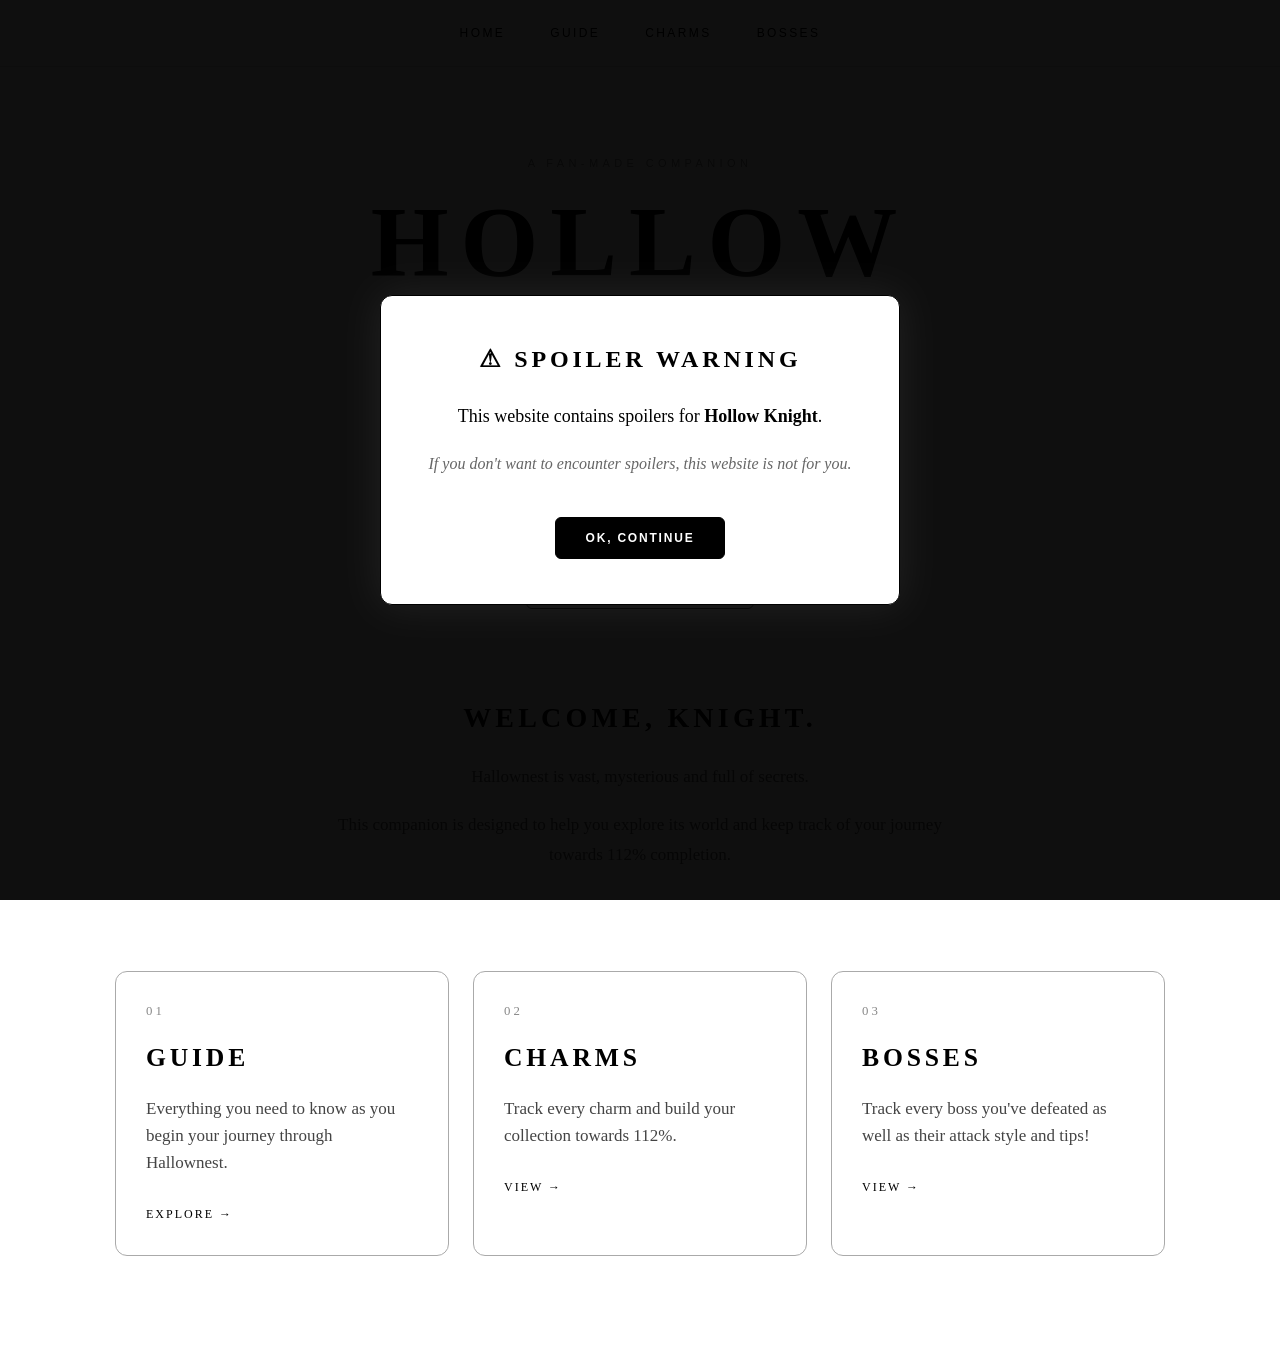
<file: index.html>
<!DOCTYPE html>
<html lang="en">

<head>
    <meta charset="UTF-8">
    <meta name="viewport" content="width=device-width, initial-scale=1.0">

    <title>Hollow Knight Companion</title>

    <link rel="stylesheet" href="style.css">
</head>

<body>

    <!-- Spoiler Warning -->

    <div id="spoiler-popup">

        <div class="spoiler-box">

            <h2>⚠ SPOILER WARNING</h2>

            <p>
                This website contains spoilers for
                <strong>Hollow Knight</strong>.
            </p>

            <p class="warning-text">
                If you don't want to encounter spoilers,
                this website is not for you.
            </p>

            <button id="continue-button">
                OK, CONTINUE
            </button>

        </div>

    </div>


    <!-- Navigation -->

    <nav>
        <a href="index.html">Home</a>
        <a href="guide.html">Guide</a>
        <a href="charms.html">Charms</a>
        <a href="boss.html">Bosses</a>
    </nav>


    <!-- Homepage -->

    <main class="home">

        <section class="hero">
    
            <p class="eyebrow">A FAN-MADE COMPANION</p>
    
            <h1>Hollow Knight</h1>
    
            <div class="ornament">◇</div>
    
            <p class="hero-subtitle">
                Explore. Discover. Complete.
            </p>
    
            <a class="enter-button" href="guide.html">
                ENTER HALLOWNEST
            </a>
    
        </section>
    
    
        <section class="welcome">
    
            <h2 style="text-align:center;">Welcome, Knight.</h2>
    
            <p>
                Hallownest is vast, mysterious and full of secrets.
            </p>
    
            <p>
                This companion is designed to help you explore
                its world and keep track of your journey towards
                112% completion.
            </p>
    
        </section>
    
    
        <section class="home-cards">
    
            <a href="guide.html" class="home-card">
    
                <span class="card-number">01</span>
    
                <h3>Guide</h3>
    
                <p>
                    Everything you need to know as you begin
                    your journey through Hallownest.
                </p>
    
                <span class="card-link">EXPLORE →</span>
    
            </a>
    
    
            <a href="charms.html" class="home-card">
    
                <span class="card-number">02</span>
    
                <h3>Charms</h3>
    
                <p>
                    Track every charm and build your collection
                    towards 112%.
                </p>
    
                <span class="card-link">VIEW →</span>
    
            </a>
    
            <a href="boss.html" class="home-card">
                
                <span class="card-number">03</span>
    
                <h3>Bosses</h3>
    
                <p>
                    Track every boss you've defeated as well as their attack style and tips!
                </p>
    
                <span class="card-link">VIEW →</span>
    
            </a>
    
        </section>
    
    </main>


    <script src="main.js"></script>

</body>
</html>
</file>
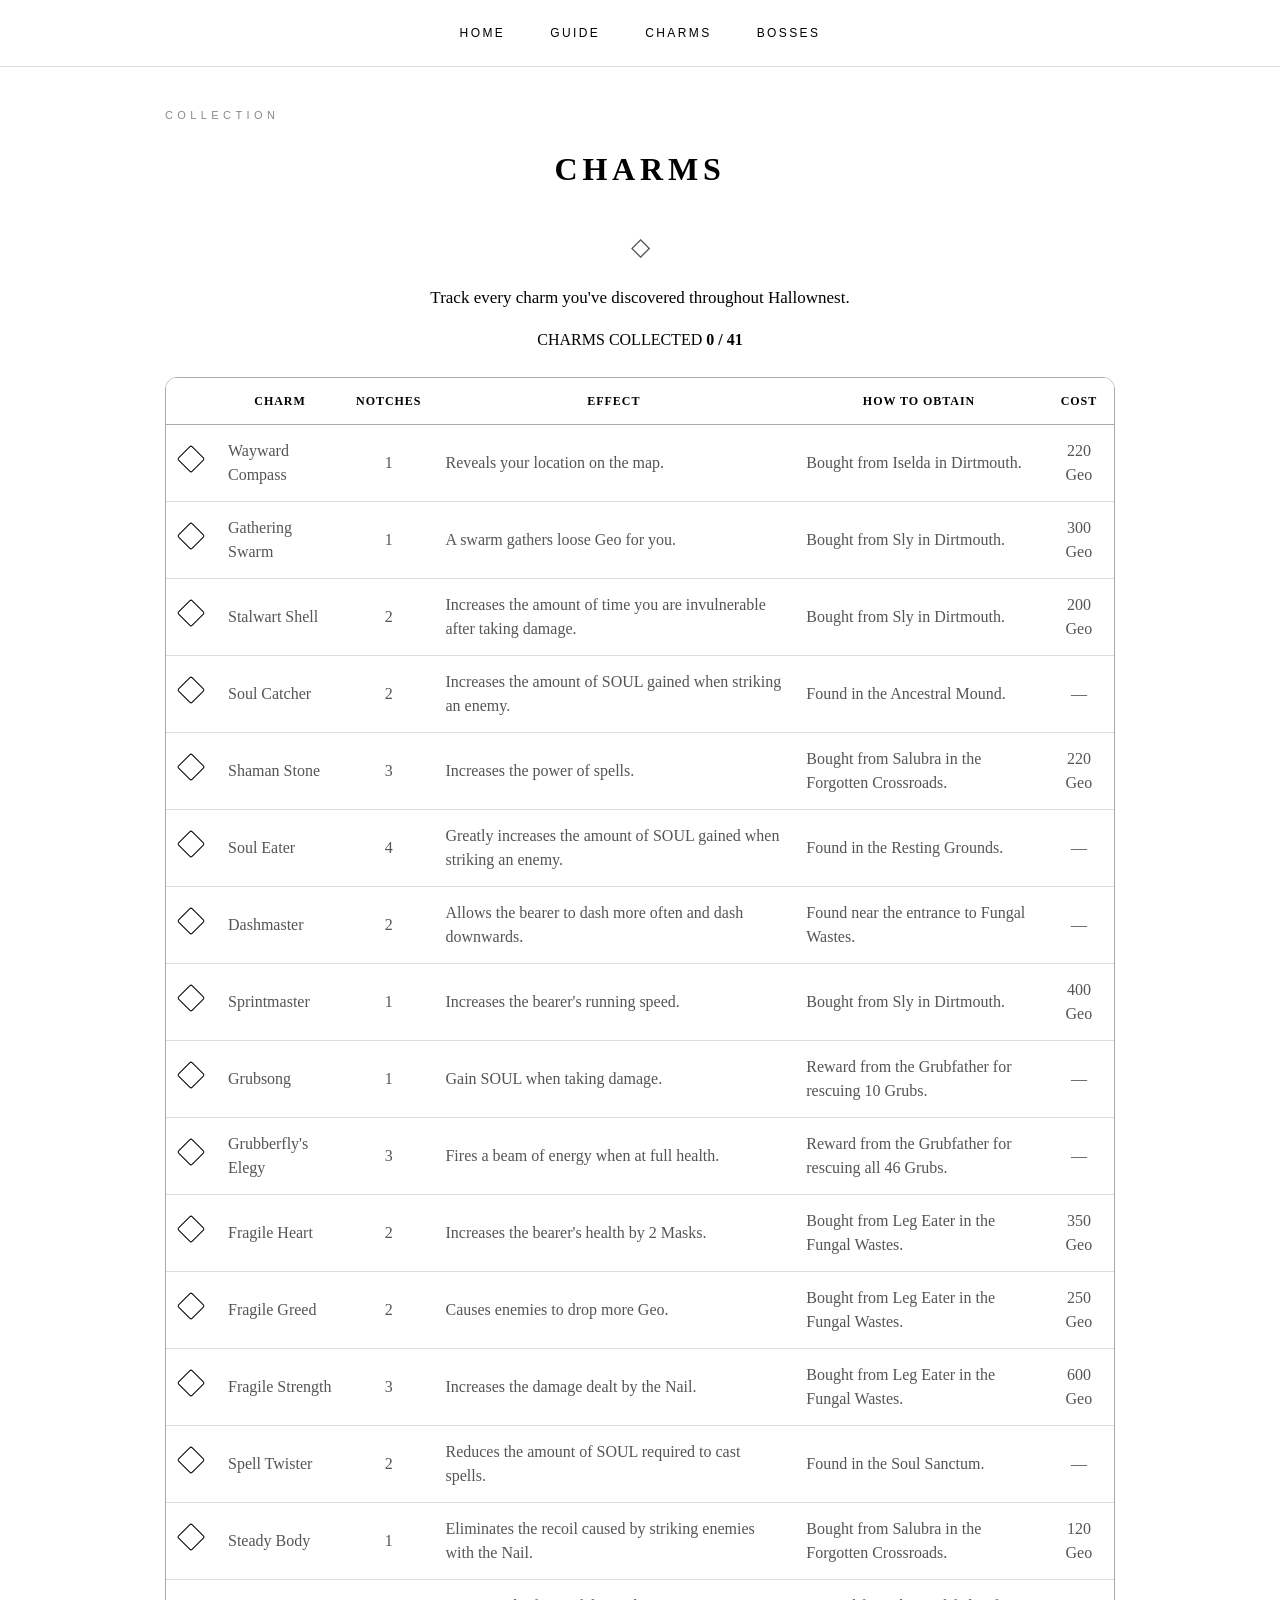
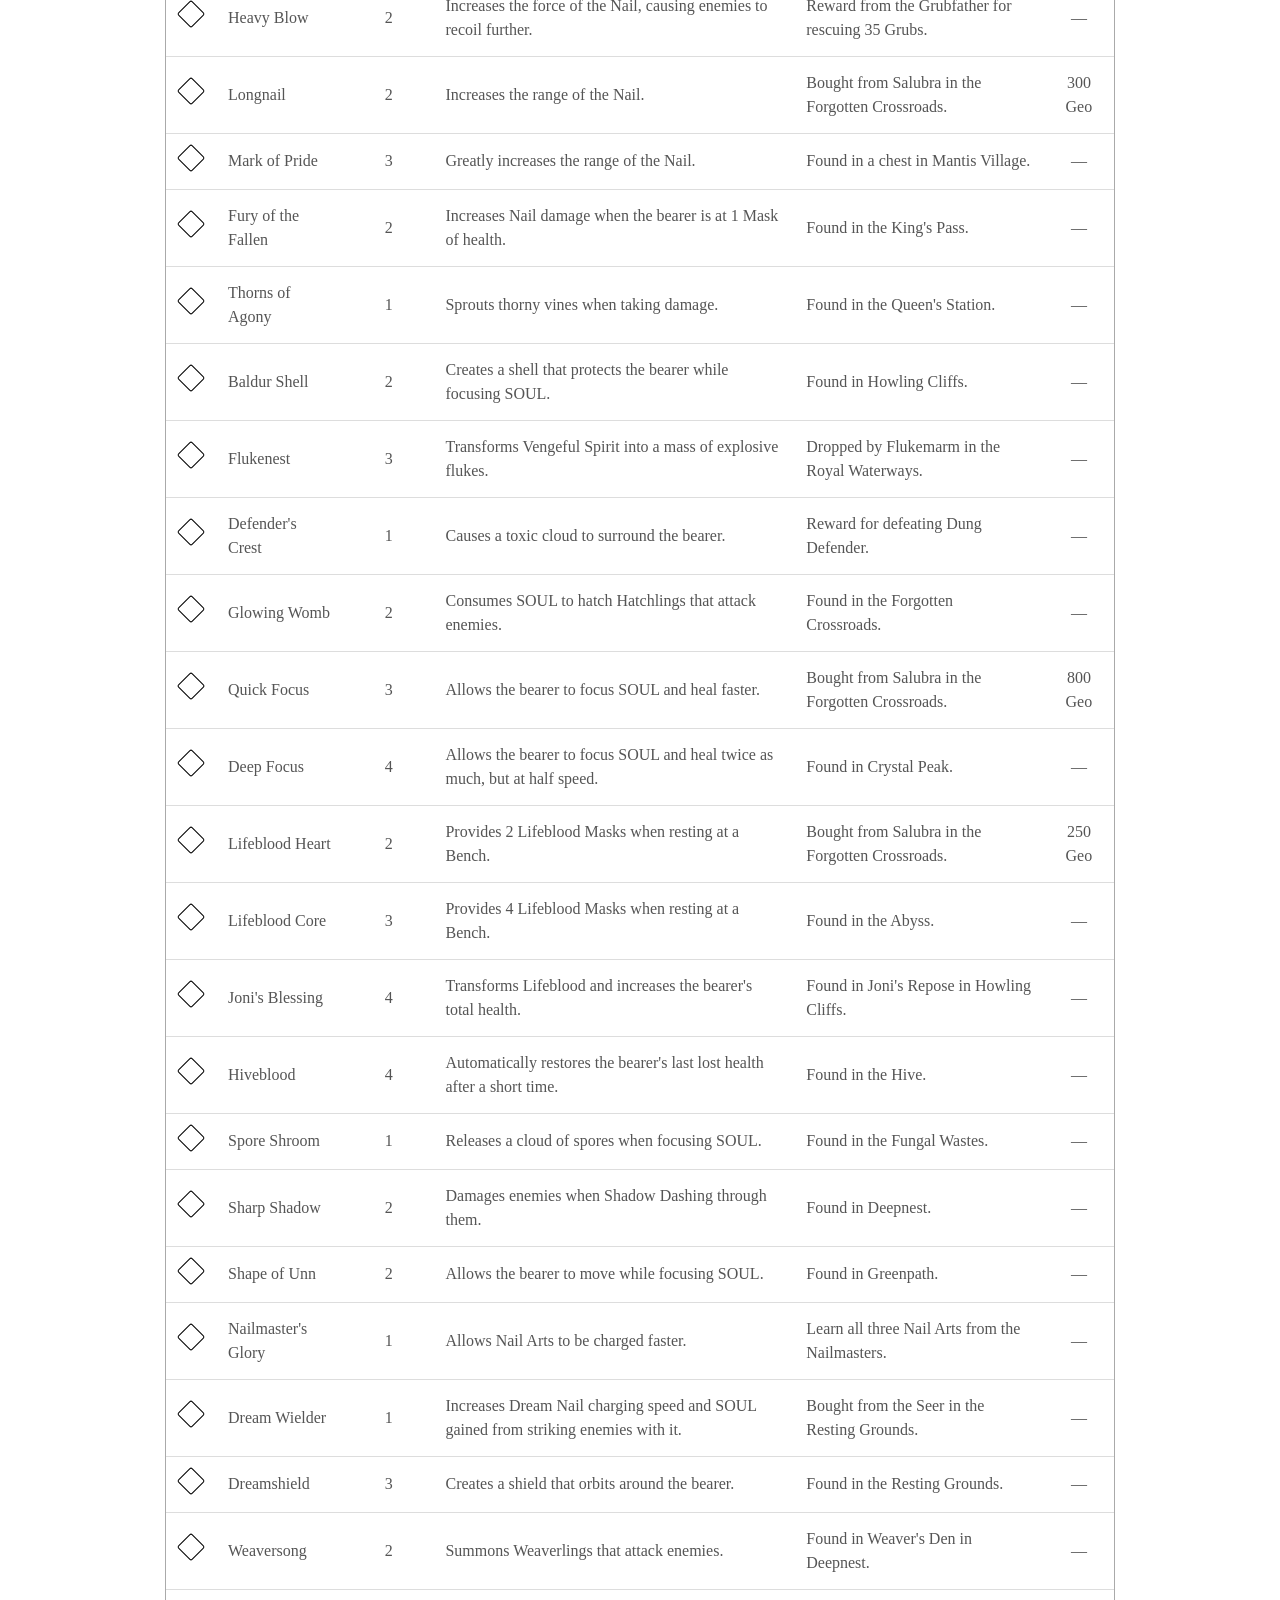
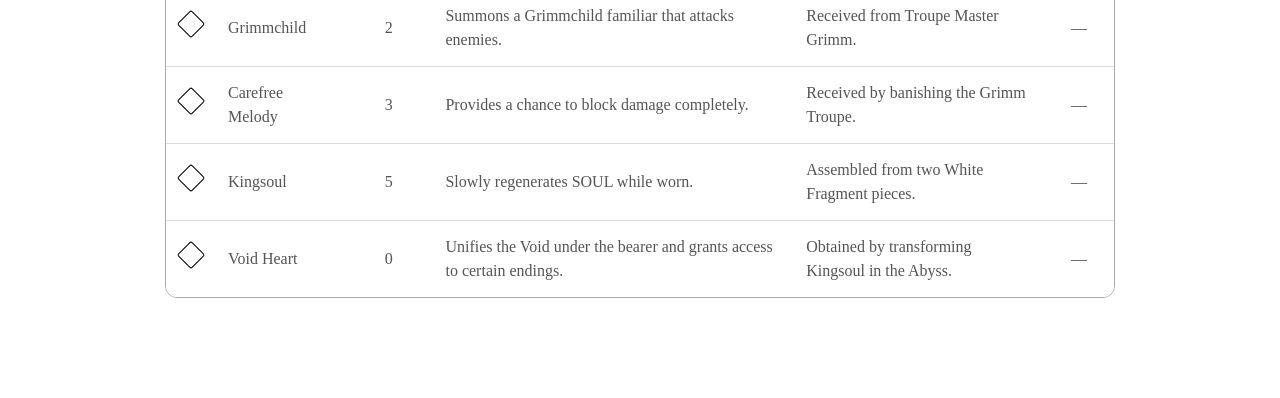
<file: charms.html>
<!DOCTYPE html>
<html lang="en">

<head>
    <meta charset="UTF-8">
    <meta name="viewport" content="width=device-width, initial-scale=1.0">

    <title>Charms | Hollow Knight Companion</title>

    <link rel="stylesheet" href="style.css">
</head>

<body>

    <nav>
        <a href="index.html">Home</a>
        <a href="guide.html">Guide</a>
        <a href="charms.html">Charms</a>
        <a href="boss.html">Bosses</a>
    </nav>


    <main class="charms-page">

        <header class="page-header">

            <p class="eyebrow">COLLECTION</p>

            <h1>Charms</h1>

            <div class="ornament" style="text-align:center;">◇</div>

            <p style="text-align:center;">
                Track every charm you've discovered throughout Hallownest.
            </p>

        </header>


        <section class="charm-progress">

            <div class="progress-text" style="text-align:center;">
                <span>CHARMS COLLECTED</span>
                <strong id="charm-count">0 / 40</strong>
            </div>

            <div class="progress-bar">
                <div id="charm-progress-fill"></div>
            </div>

        </section>


        <section class="table-container">

            <table>

                <thead>
                    <tr>
                        <th></th>
                        <th>Charm</th>
                        <th>Notches</th>
                        <th>Effect</th>
                        <th>How to Obtain</th>
                        <th>Cost</th>
                    </tr>
                </thead>

                <tbody id="charms-table">
                    <!-- charms.js will generate the rows -->
                </tbody>

            </table>

        </section>

    </main>


    <script src="main.js"></script>
    <script src="charms.js"></script>

</body>

</html>
</file>
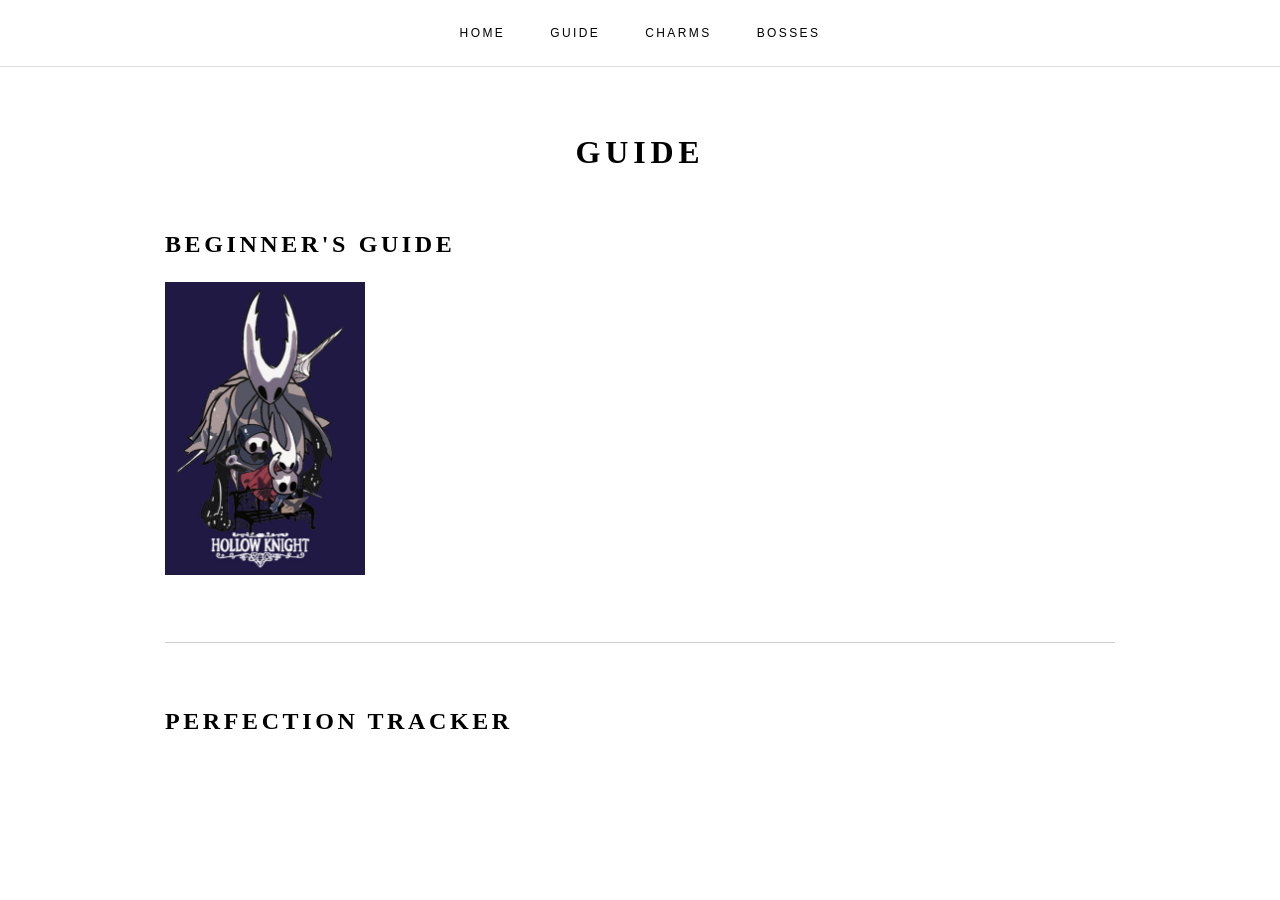
<file: guide.html>
<!DOCTYPE html>
<html lang="en">

<head>
    <meta charset="UTF-8">
    <meta name="viewport" content="width=device-width, initial-scale=1.0">

    <title>Guide | Hollow Knight Companion</title>

    <link rel="stylesheet" href="style.css">
</head>

<body>

    <nav>
        <a href="index.html">Home</a>
        <a href="guide.html">Guide</a>
        <a href="charms.html">Charms</a>
        <a href="boss.html">Bosses</a>
    </nav>


    <main>

        <h1>Guide</h1>

        <section id="beginner-guide">

            <h2>Beginner's Guide</h2>

             <img src="images/hollow-knight-title.jpg" width=200px>

        </section>


        <hr>


        <!-- Your Perfection Tracker goes here -->

        <section id="perfection-tracker">

            <h2>Perfection Tracker</h2>

            <!-- Your existing perfection tracker content -->

        </section>

    </main>


    <script src="main.js"></script>

</body>
</html>
</file>
<file: style.css>
/* =========================================
   HOLLOW KNIGHT COMPANION
   Main stylesheet
   ========================================= */


/* =========================================
   GLOBAL
   ========================================= */

:root {
    background: #fff;
    color: #000;

    font-family:
        -apple-system,
        BlinkMacSystemFont,
        "Segoe UI",
        sans-serif;

    line-height: 1.5;
}

* {
    box-sizing: border-box;
}

html {
    scroll-behavior: smooth;
}

body {
    margin: 0;
    min-height: 100vh;

    background: #fff;
    color: #000;
}

a {
    color: #000;
    text-decoration: none;
}

button {
    font-family: inherit;
}


/* =========================================
   NAVIGATION
   ========================================= */

nav {
    position: relative;

    display: flex;
    justify-content: center;
    align-items: center;

    gap: 45px;

    padding: 24px 20px;

    border-bottom: 1px solid #ddd;

    background: #fff;
}

nav a {
    position: relative;

    color: #000;

    font-family:
        Helvetica,
        Arial,
        sans-serif;

    font-size: 12px;

    text-transform: uppercase;

    letter-spacing: 0.2em;

    transition:
        color 0.2s ease;
}

nav a::after {
    content: "";

    position: absolute;

    left: 50%;
    bottom: -9px;

    width: 0;
    height: 1px;

    background: #000;

    transform: translateX(-50%);

    transition:
        width 0.2s ease;
}

nav a:hover {
    color: #555;
}

nav a:hover::after {
    width: 100%;
}


/* =========================================
   GENERAL CONTENT
   ========================================= */

main {
    max-width: 1000px;

    margin: 0 auto;

    padding: 40px 25px 100px;

    font-family:
        Baskerville,
        Georgia,
        serif;
}

h1,
h2,
h3 {
    font-family:
        "Cinzel",
        "Trajan Pro",
        Georgia,
        serif;

    text-transform: uppercase;

    letter-spacing: 0.15em;

    font-weight: 600;
}

h1 {
    text-align: center;
}

h2 {
    margin-top: 50px;
}

h3 {
    margin-top: 35px;
}

p {
    font-size: 17px;
}

hr {
    border: 0;

    border-top: 1px solid #ccc;

    margin: 60px 0;
}

a:hover {
    color: #555;
}


/* =========================================
   SPOILER WARNING
   ========================================= */

#spoiler-popup {
    position: fixed;

    inset: 0;

    z-index: 9999;

    display: flex;

    align-items: center;
    justify-content: center;

    background: rgba(0, 0, 0, 0.94);

    padding: 20px;
}

.spoiler-box {
    width: min(520px, 100%);

    padding: 45px 40px;

    background: #fff;

    border: 1px solid #000;

    border-radius: 12px;

    text-align: center;

    box-shadow:
        0 0 40px rgba(255, 255, 255, 0.08);
}

.spoiler-box h2 {
    margin: 0 0 25px;

    color: #000;

    font-size: 24px;

    letter-spacing: 0.16em;
}

.spoiler-box p {
    margin: 10px 0;

    color: #000;

    font-family:
        Baskerville,
        Georgia,
        serif;

    font-size: 18px;

    line-height: 1.6;
}

.spoiler-box .warning-text {
    margin-top: 20px;

    color: #666;

    font-size: 16px;

    font-style: italic;
}

#continue-button {
    margin-top: 30px;

    padding: 13px 30px;

    background: #000;

    color: #fff;

    border: 1px solid #000;

    border-radius: 6px;

    font-family:
        Helvetica,
        Arial,
        sans-serif;

    font-size: 12px;

    font-weight: bold;

    letter-spacing: 0.15em;

    cursor: pointer;

    transition:
        background-color 0.2s ease,
        color 0.2s ease,
        transform 0.15s ease;
}

#continue-button:hover {
    background: #ddd;

    color: #000;
}

#continue-button:active {
    transform: scale(0.97);
}


/* =========================================
   HOMEPAGE — HERO
   ========================================= */

.home {
    max-width: 1100px;

    padding-top: 0;
}

.hero {
    min-height: 70vh;

    display: flex;

    flex-direction: column;

    justify-content: center;

    align-items: center;

    text-align: center;
}

.eyebrow {
    margin: 0 0 20px;

    color: #888;

    font-family:
        Helvetica,
        Arial,
        sans-serif;

    font-size: 11px;

    text-transform: uppercase;

    letter-spacing: 0.4em;
}

.hero h1 {
    margin: 0;

    color: #000;

    font-size:
        clamp(48px, 9vw, 100px);

    line-height: 1;

    letter-spacing: 0.12em;

    text-shadow:
        0 0 30px rgba(255, 255, 255, 0.08);
}

.ornament {
    margin: 35px 0 20px;

    color: #555;

    font-size: 25px;

    transition:
        transform 0.5s ease,
        color 0.3s ease;
}

.hero:hover .ornament {
    color: #000;

    transform:
        rotate(180deg);
}

.hero-subtitle {
    margin: 0;

    color: #555;

    font-family:
        Baskerville,
        Georgia,
        serif;

    font-size: 20px;

    font-style: italic;

    letter-spacing: 0.04em;
}


/* =========================================
   ENTER BUTTON
   ========================================= */

.enter-button {
    display: inline-block;

    margin-top: 45px;

    padding: 15px 32px;

    border: 1px solid #000;

    border-radius: 6px;

    color: #000;

    font-family:
        Helvetica,
        Arial,
        sans-serif;

    font-size: 12px;

    text-transform: uppercase;

    letter-spacing: 0.18em;

    transition:
        background-color 0.25s ease,
        color 0.25s ease,
        transform 0.2s ease;
}

.enter-button:hover {
    background: #000;

    color: #fff;

    transform:
        translateY(-2px);
}


/* =========================================
   HOMEPAGE — WELCOME
   ========================================= */

.welcome {
    max-width: 650px;

    margin: 0 auto 100px;

    text-align: center;
}

.welcome h2 {
    margin-top: 0;

    font-size: 28px;
}

.welcome p {
    color: #555;

    line-height: 1.8;
}


/* =========================================
   HOMEPAGE — CARDS
   ========================================= */

.home-cards {
    display: grid;
    grid-template-columns: repeat(3, 1fr);
    gap: 24px;
    margin-top: 60px;
}

.home-card {
    display: block;
    padding: 30px;
    min-height: 220px;

    background: #fff;
    border: 1px solid #aaa;
    border-radius: 12px;

    color: #000;
    text-decoration: none;

    transition: 
        transform 0.2s ease,
        border-color 0.2s ease,
        background 0.2s ease;
}

.home-card:hover {
    transform: translateY(-6px);
    border-color: #000;
    background: #eee;
}

.card-number {
    display: block;
    margin-bottom: 18px;

    font-size: 0.8rem;
    letter-spacing: 3px;
    color: #888;
}

.home-card h3 {
    margin: 0 0 15px;
    font-family: Georgia, serif;
    font-size: 1.6rem;
}

.home-card p {
    margin-bottom: 25px;
    line-height: 1.6;
    color: #444;
}

.card-link {
    font-size: 0.75rem;
    letter-spacing: 2px;
    color: 000;
}

/* =========================================
   TABLE CONTAINER
   ========================================= */

.table-container {
    width: 100%;

    overflow-x: auto;

    margin-top: 25px;

    border: 1px solid #aaa;

    border-radius: 12px;

    background: #fff;
}


/* =========================================
   TABLE
   ========================================= */

table {
    width: 100%;

    border-collapse: collapse;

    background: #fff;

    color: #000;
}

thead {
    background: #fff;
}

th {
    padding: 14px 12px;

    color: #000;

    font-family:
        "Cinzel",
        "Trajan Pro",
        Georgia,
        serif;

    font-size: 12px;

    text-transform: uppercase;

    letter-spacing: 0.08em;

    border-bottom: 1px solid #aaa;
}

td {
    padding: 14px 12px;

    color: #555;

    border-bottom: 1px solid #ddd;

    vertical-align: middle;
}

tbody tr:last-child td {
    border-bottom: none;
}

tbody tr {
    transition:
        background-color 0.15s ease;
}

tbody tr:hover {
    background: #dddddd;
}


/* Checkbox column */

td:first-child,
th:first-child {
    width: 50px;

    text-align: center;
}


/* Notches */

td:nth-child(3) {
    text-align: center;
}


/* Cost */

td:last-child {
    text-align: center;
}


/* =========================================
   DIAMOND CHECKBOX
   ========================================= */

.diamond-checkbox {
    display: inline-block;

    position: relative;

    width: 20px;
    height: 20px;
}

.diamond-checkbox input {
    position: absolute;

    opacity: 0;

    width: 0;
    height: 0;
}

.diamond-checkbox span {
    position: absolute;

    inset: 0;

    background: #fff;

    border: 1px solid #000;

    border-radius: 2px;

    transform: rotate(45deg);

    cursor: pointer;

    transition:
        background-color 0.15s ease,
        border-color 0.15s ease;
}

.diamond-checkbox:hover span {
    background: #ddd;
}

.diamond-checkbox input:checked + span {
    background: #fff;

    border-color: #000;
}

.diamond-checkbox input:checked + span::after {
    content: "✓";

    position: absolute;

    color: #fff;

    font-family:
        Arial,
        sans-serif;

    font-size: 14px;

    font-weight: bold;

    transform: rotate(-45deg);

    left: 3px;
    top: 0;
}

/* =========================================
   RESPONSIVE DESIGN
   ========================================= */

@media (max-width: 750px) {

    nav {
        gap: 25px;
    }

    nav a {
        font-size: 10px;

        letter-spacing: 0.12em;
    }

    main {
        padding-left: 18px;
        padding-right: 18px;
    }

    .hero {
        min-height: 60vh;
    }

    .hero h1 {
        font-size:
            clamp(40px, 12vw, 70px);
    }

    .home-cards {
        grid-template-columns: 1fr;
    }

    .home-card {
        min-height: 220px;
    }

    .spoiler-box {
        padding: 35px 25px;
    }

    .spoiler-box h2 {
        font-size: 20px;
    }
}

/* =========================================
   BOSS PAGE
   ========================================= */

.boss-page {
    max-width: 1400px;
    margin: 0 auto;
    padding: 80px 40px;
}


/* =========================================
   BOSS PROGRESS
   ========================================= */

.boss-progress {
    max-width: 700px;
    margin: 0 auto 60px;
}


/* =========================================
   BOSS CARDS
   ========================================= */

.boss-grid {
    display: flex;
    flex-direction: column;
    align-items: center;
    gap: 40px;
}

.boss-card {
    width: 35%;
    min-width: 600px;
    max-width: 850px;

    padding: 35px;

    background: #fff;

    border: 1px solid #bbb;
    border-radius: 14px;

    transition:
        transform 0.2s ease,
        border-color 0.2s ease,
        background 0.2s ease;
}

.boss-card:hover {
    transform: translateY(-5px);

    background: #eee;

    border-color: #000;
}

#boss-grid {
   columns: 2;
}

/* =========================================
   BOSS IMAGE
   ========================================= */

.boss-image {
    display: block;

    width: 100%;
    height: 280px;

    object-fit: contain;

    margin-bottom: 30px;
    padding-bottom: 25px;

    border-bottom: 1px solid #ccc;
}


/* =========================================
   BOSS TITLE
   ========================================= */

.boss-number {
    margin-bottom: 12px;

    color: #999;

    font-size: 0.75rem;
    letter-spacing: 3px;
}

.boss-card h2 {
    margin: 0 0 8px;

    font-family: Georgia, "Times New Roman", serif;

    font-size: 2.2rem;
    font-weight: normal;
}

.boss-location {
    margin: 0;

    color: #666;

    font-size: 0.9rem;
}


/* =========================================
   ATTACKS + TIPS
   ========================================= */

.boss-section {
    margin-top: 30px;
    padding-top: 22px;

    border-top: 1px solid #ccc;
}

.boss-section h3 {
    margin: 0 0 15px;

    color: #555;

    font-family: Arial, Helvetica, sans-serif;

    font-size: 0.7rem;
    letter-spacing: 3px;
}

.boss-section ul {
    margin: 0;
    padding-left: 20px;
}

.boss-section li {
    margin-bottom: 8px;

    color: #333;

    line-height: 1.5;
}


/* =========================================
   DEFEATED CHECKBOX
   ========================================= */

.boss-defeated {
    display: flex;

    align-items: center;

    gap: 14px;

    margin-top: 30px;
    padding-top: 22px;

    border-top: 1px solid #ccc;

    cursor: pointer;

    color: #000;

    font-size: 0.7rem;
    letter-spacing: 2px;
}

.boss-defeated input {
    position: absolute;

    opacity: 0;
}

.boss-defeated span {
    display: inline-block;

    width: 20px;
    height: 20px;

    background: #fff;

    border: 1px solid #000;
    border-radius: 2px;

    transform: rotate(45deg);

    transition: background 0.15s ease;
}

.boss-defeated:hover span {
    background: #ccc;
}

.boss-defeated input:checked + span {
    background: #000;
}

.boss-defeated input:checked + span::after {
    content: "✓";

    display: block;

    color: #fff;

    font-size: 14px;
    font-weight: bold;

    transform: rotate(-45deg);

    margin-left: 3px;
    margin-top: -1px;
}


/* =========================================
   MOBILE
   ========================================= */

@media (max-width: 800px) {

    .boss-page {
        padding: 60px 20px;
    }

    .boss-card {
        width: 90%;
        min-width: 0;
    }

    .boss-image {
        height: 220px;
    }

}
</file>
